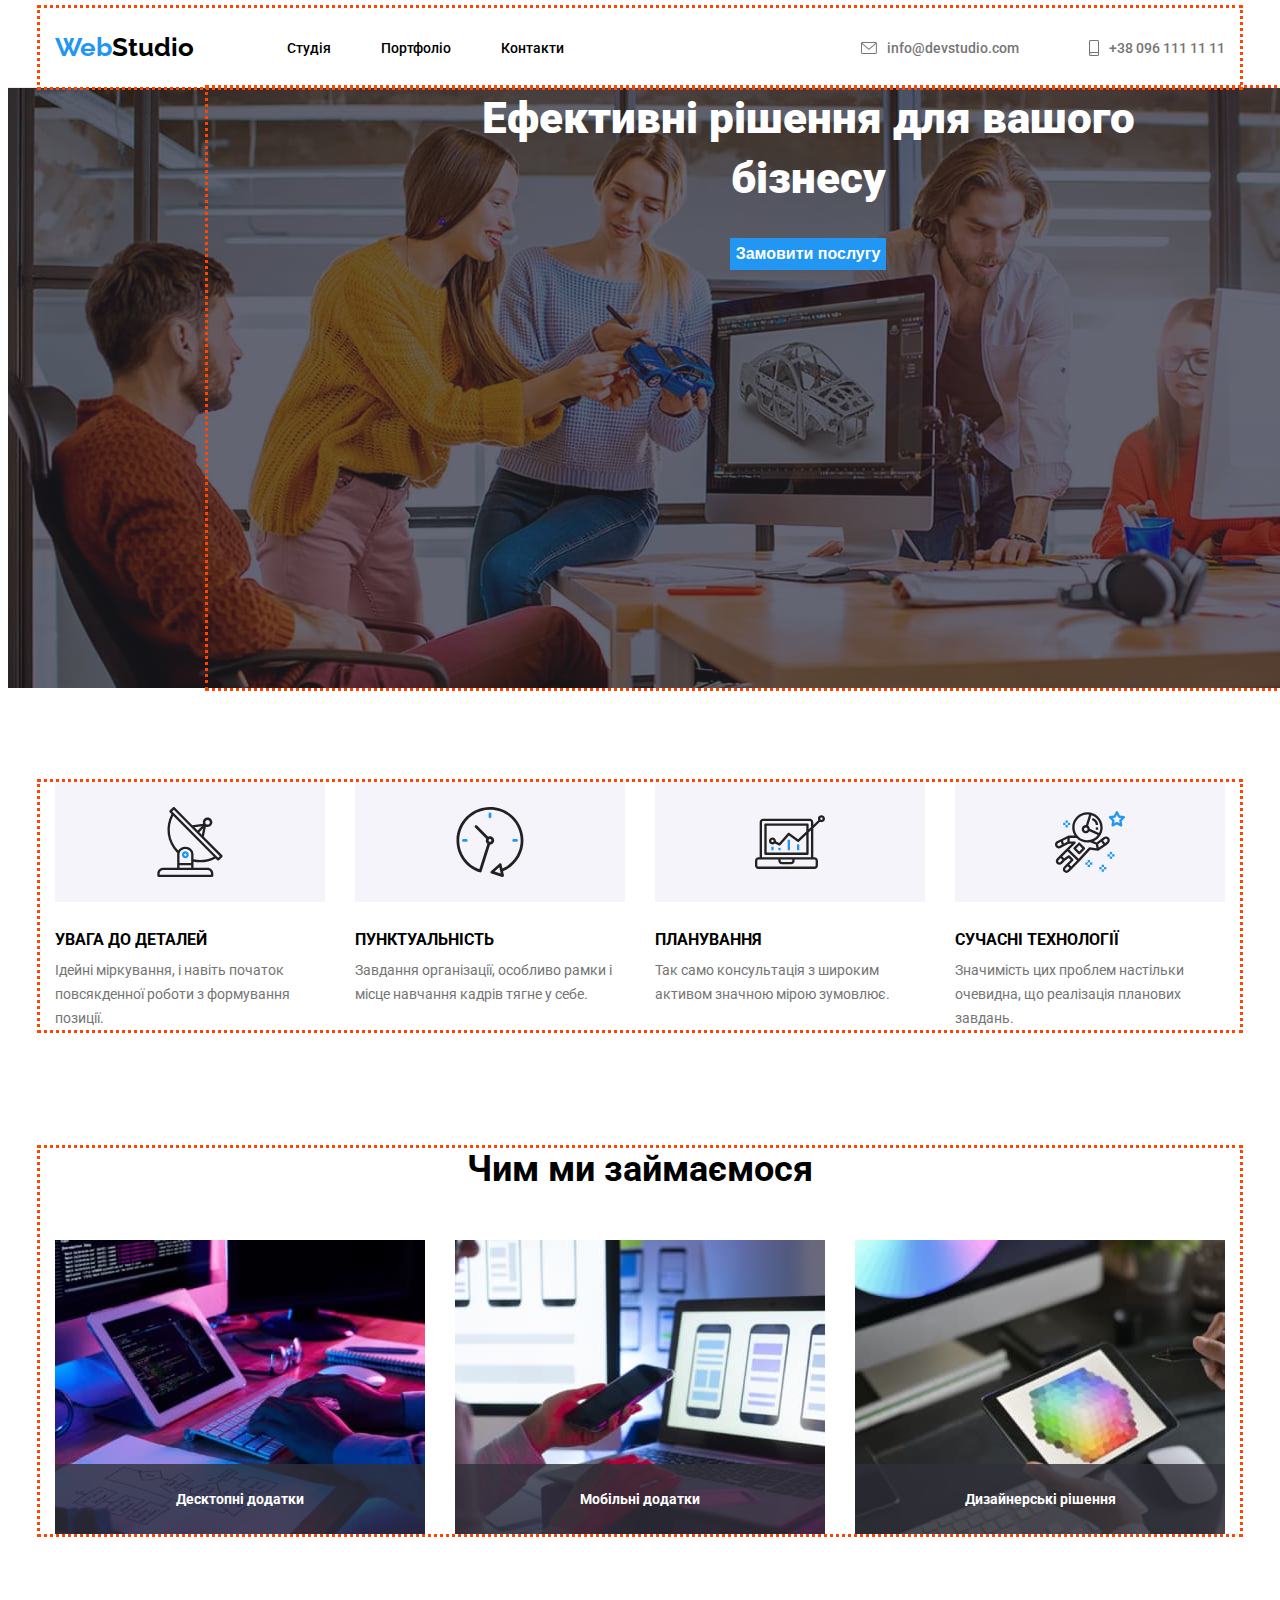
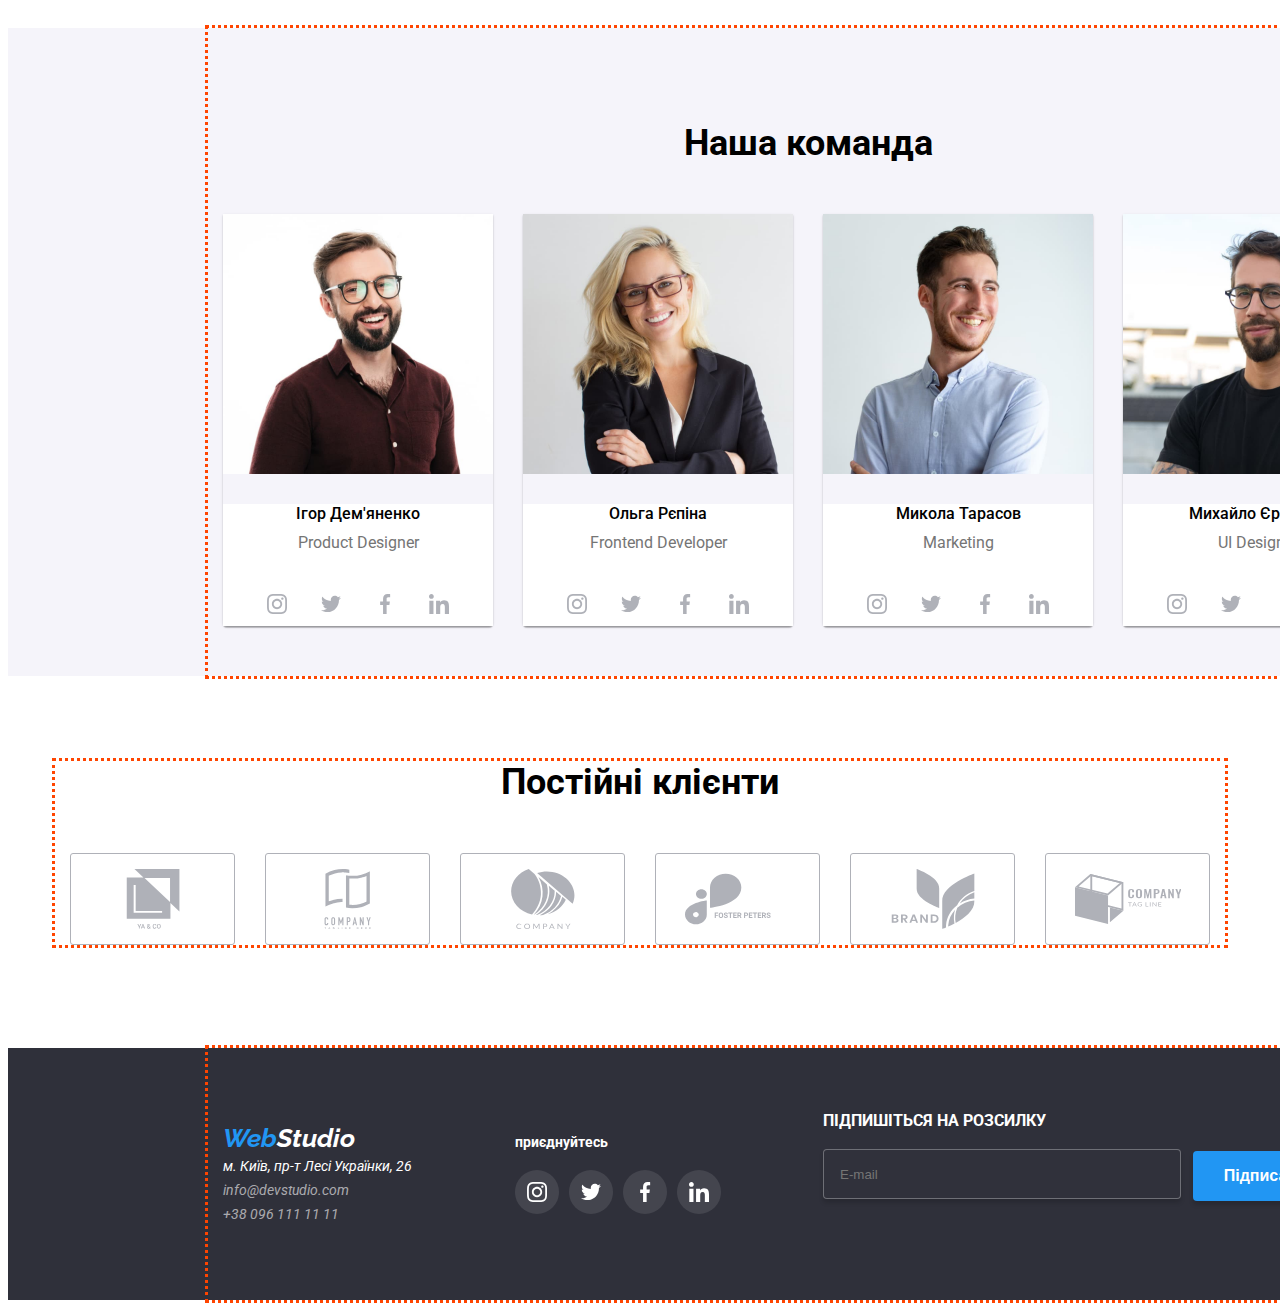
<file: index.html>
<!DOCTYPE html>
<html lang="en">
  <head>
    <meta charset="UTF-8" />
    <meta name="viewport" content="width=device-width, initial-scale=1.0" />
    <title>WebStudio</title>
    <link rel="preconnect" href="https://fonts.googleapis.com">
<link rel="preconnect" href="https://fonts.gstatic.com" crossorigin>
<link href="https://fonts.googleapis.com/css2?family=Raleway:ital,wght@0,700;1,700&family=Roboto:wght@400;500;700;900&display=swap" rel="stylesheet">
    <link rel="stylesheet" href="./css/normalize.css">
    <link rel="stylesheet" href="./css/style.css">
    <link rel="stylesheet" href="./css/before.css">
    <link rel="stylesheet" href="./css/flex.css">

  </head>
  <body>
    <header class="header">
      <div class="container parent-flex">
      <a href="./index.html" class="header-Studio"><span class="header-Web">Web</span>Studio</a>
      <nav class="header-nav">
        <ul class="header-nav-list">
          <li class="header-nav-item item"><a class="header-nav-link header-nav-studio" href="./index.html">Студія</a></li>
          <li class="header-nav-item item2"><a class="header-nav-link" href="./portfolio.html">Портфоліо</a></li>
          <li class="header-nav-item item3"><a class="header-nav-link" href="#">Контакти</a></li>
        </ul>
      </nav>
      <ul class="header-contact">
        <li class="header-contact-item contact-item">
          <svg class="contact-icon" width="16" height="12">
            <use href="./img/sprite.svg#icon-mail-header"/>
          </svg>
          <a class="header-contact-link header-nav-studio" href="mailto:info@devstudio.com">info@devstudio.com</a>
        </li>
        <li class="header-contact-item contact-item2">
          <svg class="contact-icon" width="10" height="16">
            <use href="./img/sprite.svg#icon-smartphone"/>
          </svg>
          <a class="header-contact-link" href="tel:+380961111111">+38 096 111 11 11</a>
        </li>
      </ul>
      </div>
    </header>
    <main>
      <section class="hero">
        <div class="container hero-container">
        <h1 class="hero-title">Ефективні рішення для вашого бізнесу</h1>
        <button class="button-hero-title" data-open-modal>Замовити послугу</button>
        </div>
      </section>
      <section class="advantages">
        <div class="container advantages-container">
        <ul class="advantages-list">
          <li class="advantages-item before-item">
            <h3 class="advantages-item-title">УВАГА ДО ДЕТАЛЕЙ</h3>
            <p class="advantages-item-text">
              Ідейні міркування, і навіть початок повсякденної роботи з
              формування позиції.
            </p>
          </li>
          <li class="advantages-item before-item2">
            <h3 class="advantages-item-title">ПУНКТУАЛЬНІСТЬ</h3>
            <p class="advantages-item-text">
              Завдання організації, особливо рамки і місце навчання кадрів тягне
              у себе.
            </p>
          </li>
          <li class="advantages-item before-item3">
            <h3 class="advantages-item-title">ПЛАНУВАННЯ</h3>
            <p class="advantages-item-text">
              Так само консультація з широким активом значною мірою зумовлює.
            </p>
          </li>
          <li class="advantages-item before-item4">
            <h3 class="advantages-item-title">СУЧАСНІ ТЕХНОЛОГІЇ</h3>
            <p class="advantages-item-text">
              Значимість цих проблем настільки очевидна, що реалізація планових
              завдань.
            </p>
          </li>
        </ul>
        </div>
      </section>
      <section class="developments">
        <div class="container developments-container">
        <h2 class="developments-title">Чим ми займаємося</h2>
        <ul class="developments-list">
          <li class="developments-list-item">
            <div class="developments-item-wrapp">
            <img class="developments-list-img" src="./img/pc1.jpg" 
            alt="Дизайн" width="370" height="294" />
            <h3 class="developments-img-title">Десктопні додатки</h3>
            </div>
          </li>
          <li class="developments-list-item">
            <div class="developments-item-wrapp">
            <img class="developments-list-img" src="./img/pc2.jpg" 
            alt="Розробка" width="370" height="294" />
            <h3 class="developments-img-title">Мобільні додатки</h3>
            </div>
          </li>
          <li class="developments-list-item">
            <div class="developments-item-wrapp">
            <img class="developments-list-img" src="./img/pc3.jpg" 
            alt="Проект" width="370" height="294" />
            <h3 class="developments-img-title">Дизайнерські рішення</h3>
            </div>
          </li>
        </ul>
        </div>
      </section>
      <!-- наша команда -->
      <section class="ourteam">
        <div class="container ourteam-container">
        <h2 class="ourteam-title">Наша команда</h2>
        <ul class="ourteam-list">
          <li class="ourteam-list-item">
            <figure class="ourteam-figure">
              <img
                src="./img/team1.jpg"
                alt="Ігор Дем'яненко:Product Designer"
                width="270"
                height="368"
              />
              <figcaption class="signature">
                <h3 class="signature-title">Ігор Дем'яненко</h3>
                <p class="signature-text">Product Designer</p>
                <ul class="team-social-list">
            <li class="team-social-item"><a href="" class="team-social-link">
              <svg class="social-icon">
              <use href="./img/sprite.svg#icon-instagram"/>
            </svg>
              </a>
            </li>
            <li class="team-social-item"><a href="" class="team-social-link">
              <svg class="social-icon">
              <use href="./img/sprite.svg#icon-twitter"/>
            </svg>
              </a>
            <li class="team-social-item"><a href="" class="team-social-link">
              <svg class="social-icon">
              <use href="./img/sprite.svg#icon-facebook"/>
            </svg>
              </a>
              <li class="team-social-item"><a href="" class="team-social-link">
              <svg class="social-icon">
              <use href="./img/sprite.svg#icon-linkedin"/>
            </svg>
              </a>
          </ul>
              </figcaption>
            </figure>
          </li>
          <li class="ourteam-list-item">
            <figure class="ourteam-figure">
              <img
                src="./img/team2.jpg"
                alt="Ольга Рєпіна:Frontend Developer"
                width="270"
                height="368"
              />
              <figcaption class="signature">
                <h3 class="signature-title">Ольга Рєпіна</h3>
                <p class="signature-text">Frontend Developer</p>
                <ul class="team-social-list">
            <li class="team-social-item"><a href="" class="team-social-link">
              <svg class="social-icon">
              <use href="./img/sprite.svg#icon-instagram"/>
            </svg>
              </a>
            </li>
            <li class="team-social-item"><a href="" class="team-social-link">
              <svg class="social-icon">
              <use href="./img/sprite.svg#icon-twitter"/>
            </svg>
              </a>
            <li class="team-social-item"><a href=""  class="team-social-link">
              <svg class="social-icon">
              <use href="./img/sprite.svg#icon-facebook"/>
            </svg>
              </a>
              <li class="team-social-item"><a href=""  class="team-social-link">
              <svg class="social-icon">
              <use href="./img/sprite.svg#icon-linkedin"/>
            </svg>
              </a>
          </ul>
              </figcaption>
            </figure>
          </li>
          <li class="ourteam-list-item">
            <figure class="ourteam-figure">
              <img
                src="./img/team3.jpg"
                alt="Микола Тарасов:Marketing"
                width="270"
                height="368"
              />
              <figcaption class="signature">
                <h3 class="signature-title">Микола Тарасов</h3>
                <p class="signature-text">Marketing</p>
                <ul class="team-social-list">
            <li class="team-social-item"><a href="" class="team-social-link">
              <svg class="social-icon">
              <use href="./img/sprite.svg#icon-instagram"/>
            </svg>
              </a>
            </li>
            <li class="team-social-item"><a href=""  class="team-social-link">
              <svg class="social-icon">
              <use href="./img/sprite.svg#icon-twitter"/>
            </svg>
              </a>
            <li class="team-social-item"><a href=""  class="team-social-link">
              <svg class="social-icon">
              <use href="./img/sprite.svg#icon-facebook"/>
            </svg>
              </a>
              <li class="team-social-item"><a href=""  class="team-social-link">
              <svg class="social-icon">
              <use href="./img/sprite.svg#icon-linkedin"/>
            </svg>
              </a>
          </ul>
              </figcaption>
            </figure>
          </li>
          <li class="ourteam-list-item">
            <figure class="ourteam-figure">
              <img
                src="./img/team4.jpg"
                alt="Михайло Єрмаков:UI Designer"
                width="270"
                height="368"
              />
              <figcaption class="signature">
                <h3 class="signature-title">Михайло Єрмаков</h3>
                <p class="signature-text">UI Designer</p>
                <ul class="team-social-list">
            <li class="team-social-item"><a href="" class="team-social-link">
              <svg class="social-icon">
              <use href="./img/sprite.svg#icon-instagram"/>
            </svg>
              </a>
            </li>
            <li class="team-social-item"><a href=""  class="team-social-link">
              <svg class="social-icon">
              <use href="./img/sprite.svg#icon-twitter"/>
            </svg>
              </a>
            <li class="team-social-item"><a href=""  class="team-social-link">
              <svg class="social-icon">
              <use href="./img/sprite.svg#icon-facebook"/>
            </svg>
              </a>
              <li class="team-social-item"><a href=""  class="team-social-link">
              <svg class="social-icon">
              <use href="./img/sprite.svg#icon-linkedin"/>
            </svg>
              </a>
          </ul>
              </figcaption>
            </figure>
          </li>
        </ul>
        </div>
      </section>
      <section class="regular-customers">
        <div class="container regular-customers-container">
          <h2 class="regular-customers-title">Постійні клієнти</h2>
          <ul class="regular-customers-list">
            <li class="regular-customers-item">
              <a href="" class="regular-customers-link">
                <svg class="regular-customers-icon">
                  <use href="./img/sprite.svg#yaco-icon"/>
                </svg>
              </a>
            </li>
            <li class="regular-customers-item">
              <a href="" class="regular-customers-link">
                <svg class="regular-customers-icon">
                  <use href="./img/sprite.svg#tegline-here-icon"/>
                </svg>
              </a>
            </li>
            <li class="regular-customers-item">
              <a href="" class="regular-customers-link">
                <svg class="regular-customers-icon">
                  <use href="./img/sprite.svg#company-icon"/>
                </svg>
              </a>
            </li>
            <li class="regular-customers-item">
              <a href="" class="regular-customers-link">
                <svg class="regular-customers-icon">
                  <use href="./img/sprite.svg#fosterpeters-icon"/>
                </svg>
              </a>
            </li>
            <li class="regular-customers-item">
              <a href="" class="regular-customers-link">
                <svg class="regular-customers-icon">
                <use href="./img/sprite.svg#brand-icon"/>
              </svg>
              </a>
            </li>
            <li class="regular-customers-item">
              <a href="" class="regular-customers-link">
                  <svg class="regular-customers-icon">
                <use href="./img/sprite.svg#company-tegline-icon"/>
              </svg>
              </a>
            </li>
          </ul>
        </div>
      </section>
    </main>
    <footer class="footer">
      
        <div class="container footer-flex">
      <address>
        <a href="./index.html" class="footer-Studio"><span class="footer-Web">Web</span>Studio</a>
        <ul  class="footer-contact">
          <li class="footer-contact-item footer-contact1"><p class="footer-contact-text">м. Київ, пр-т Лесі Українки, 26</p></li>
          <li class="footer-contact-item footer-contact2"><a class="footer-contact-link" href="mailto:info@devstudio.com">info@devstudio.com</a></li>
          <li class="footer-contact-item footer-contact2"><a class="footer-contact-link" href="tel:+380961111111">+38 096 111 11 11</a></li>
        </ul>
      </address>
      <!-- join -->
      <div class="join-container">
      <h2 class="join-title">приєднуйтесь</h2>
      <ul class="join-list">
        <li class="join-item">
          <a href="" class="join-link">
            <svg class="join-icon">
              <use href="./img/sprite.svg#icon-instagram"/>
            </svg>
          </a>
        </li>
        <li class="join-item">
          <a href="" class="join-link">
            <svg class="join-icon">
              <use href="./img/sprite.svg#icon-twitter"/>
            </svg>
          </a>
        </li>
        <li class="join-item">
          <a href="" class="join-link">
            <svg class="join-icon">
              <use href="./img/sprite.svg#icon-facebook"/>
            </svg>
          </a>
        </li>
        <li class="join-item">
          <a href="" class="join-link">
            <svg class="join-icon">
              <use href="./img/sprite.svg#icon-linkedin"/>
            </svg>
          </a>
        </li>
      </ul>
      </div>
      <!-- Підписка -->
      <div class="subscribe">
        <h3 class="subscribe-title">ПІДПИШІТЬСЯ НА РОЗСИЛКУ</h3>
        <form class="subscribe-form">
          <label class="subscribe-label">
            <input 
              class="subscribe-input" 
              type="email" 
              placeholder="E-mail"
              required 
              minlength="4" 
              maxlength="10"
              title="Адрес електронної почти введений некоректно! Приклад:example@mail.com">
          </label>
          <div class="subscribe-position">
          <button class="subscribe-btn">Підписатися</button>
          <svg class="subscribe-svg">
            <use class="subscribe-use" href="./img/sprite.svg#icon-plain"></use>
          </svg>
          </div>
        </form>
      </div>
      </div>
    </footer>
    <!-- modal window -->
        <div class="backdrop is-hidden" data-modal>
    <div class="modal">
      <button class="btn" data-close-modal>
      <svg class="modal-close-btn-svg">
          <use class="modal-close-btn-use" href="./img/sprite.svg#icon-escape"></use>
      </svg>
      </button>
    <h2 class="modal-name">Залиште свої дані, ми вам передзвонимо</h2>
    <form class="modal-form">
      <label class="modal-label">
        <span class="modal-span">Ім'я</span>
        <input 
        class="modal-input modal-input-name"
        type="text" 
        required 
        minlength="6" 
        maxlength="20" 
        pattern="^[a-zA-Z]+\s[a-zA-Z]+$"
        title="Користувач повинен мати ім'я, прізвище розділене пробілом та написане англійською мовою">
        <svg class="modal-svg" width="12px" height="12px">
          <use class="modal-use" href="./img/sprite.svg#icon-name"></use>
        </svg>
      </label>
      <label class="modal-label">
        <span class="modal-span">Телефон</span>
        <input 
        class="modal-input modal-input-phone" 
        type="tel" 
        required 
        minlength="13"
        maxlength="13"
        title="Номер телефону введений некоректно! Приклад:+380000000000">
        <svg class="modal-svg" width="13px" height="13px">
          <use class="modal-use" href="./img/sprite.svg#icon-phone-namber"></use>
        </svg>
      </label>
      <label class="modal-label">
        <span class="modal-span">Пошта</span>
        <input 
        class="modal-input modal-input-mail" 
        type="email" 
        required 
        minlength="4" 
        maxlength="10"
        title="Адрес електронної почти введений некоректно! Приклад:example@mail.com">
        <svg class="modal-svg" width="15px" height="12px"> 
          <use class="modal-use" href="./img/sprite.svg#icon-mail-hero"></use>
        </svg>
      </label>
      <label class="modal-label modal-label-comment">
        <span class="modal-span">Коментар</span>
        <input 
        class="modal-input-comment" 
        id="comment"
        type="text" 
        maxlength="500"
        placeholder="Введіть текст">
      </label>
      <label class="modal-label-checkbox">
        <input 
        class="modal-input-checkbox" 
        id="checkbox"
        type="checkbox" 
        required>
        <span class="modal-span">Погоджуюся з розсилкою та приймаю <a class="modal-span-link" href="#">Умови договору</a></span>
      </label>
      <button class="modal-btn">Відправити</button>
    </form>
  </div>
</div>
    <script src="./js/modal.js"></script>
  </body>
</html>
</file>
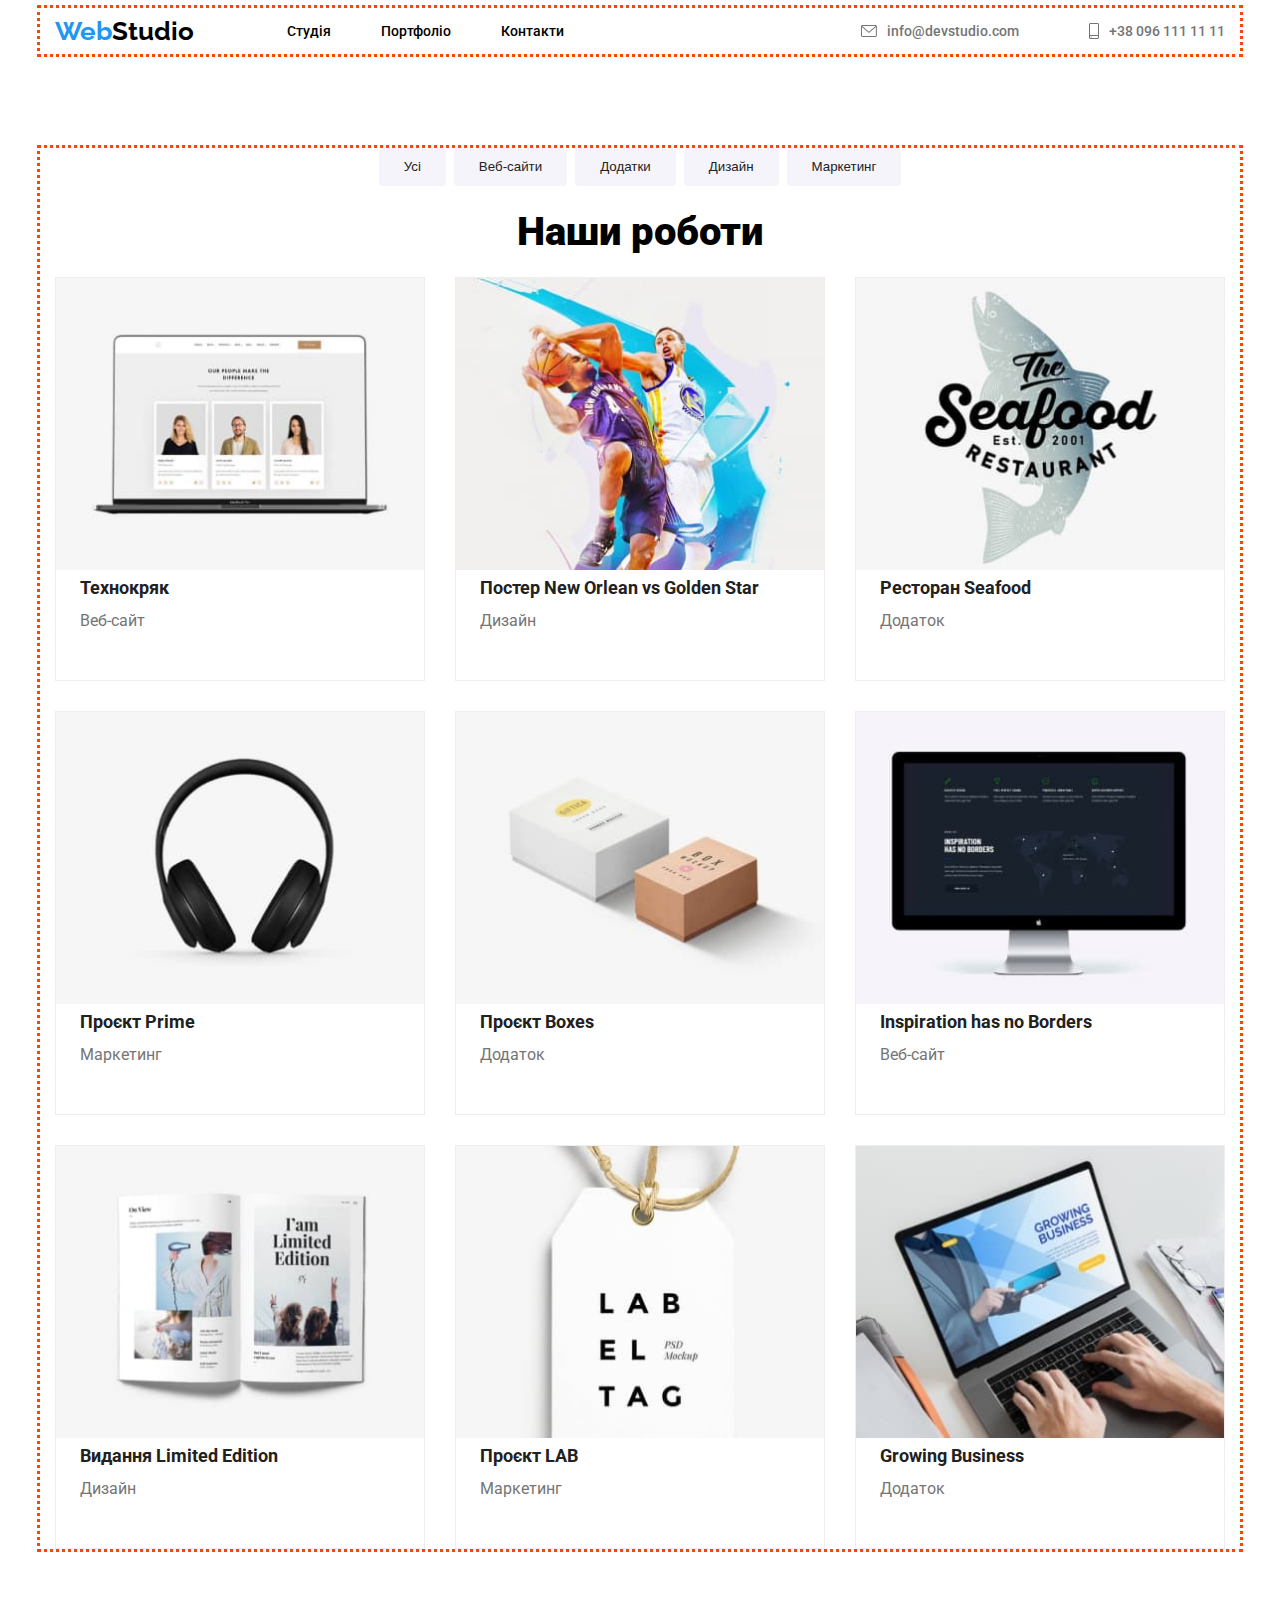
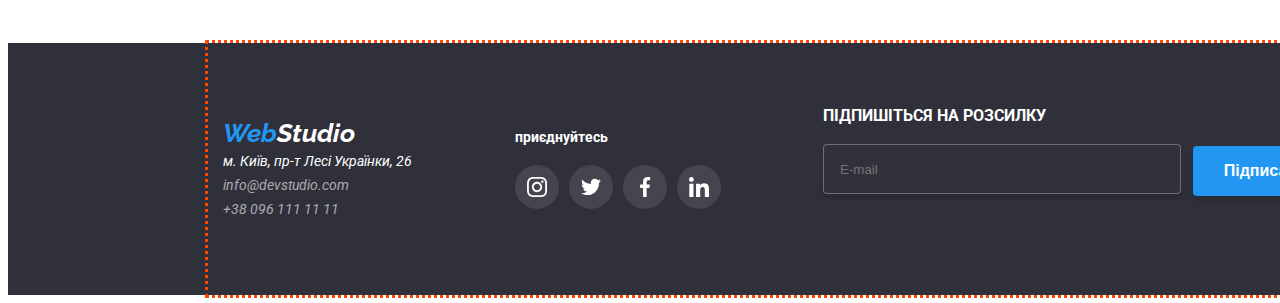
<file: portfolio.html>
<!DOCTYPE html>
<html lang="en">
  <head>
    <meta charset="UTF-8" />
    <meta name="viewport" content="width=device-width, initial-scale=1.0" />
    <title>Портфоліо</title>
    <link rel="preconnect" href="https://fonts.googleapis.com">
<link rel="preconnect" href="https://fonts.gstatic.com" crossorigin>
<link href="https://fonts.googleapis.com/css2?family=Raleway:ital,
wght@0,700;1,700&family=Roboto:wght@400;500;700;900&display=swap" rel="stylesheet">
    <link rel="stylesheet" href="./css/normalize.css">
    <link rel="stylesheet" href="./css/style.css">
    <link rel="stylesheet" href="./css/flex.css">
    </head>

  <body class="body">
    <!-- header -->
      <div class="container parent-flex">
      <a href="./index.html" class="header-Studio"><span class="header-Web">Web</span>Studio</a>
      <nav class="header-nav">
        <ul class="header-nav-list">
          <li class="header-nav-item item"><a class="header-nav-link header-nav-studio" href="./index.html">Студія</a></li>
          <li class="header-nav-item item2"><a class="header-nav-link" href="./portfolio.html">Портфоліо</a></li>
          <li class="header-nav-item item3"><a class="header-nav-link" href="#">Контакти</a></li>
        </ul>
      </nav>
      <ul class="header-contact">
        <li class="header-contact-item contact-item">
          <svg class="contact-icon" width="16" height="12">
            <use href="./img/sprite.svg#icon-mail-header"/>
          </svg>
          <a class="header-contact-link header-nav-studio" href="mailto:info@devstudio.com">info@devstudio.com</a>
        </li>
        <li class="header-contact-item contact-item2">
          <svg class="contact-icon" width="10" height="16">
            <use href="./img/sprite.svg#icon-smartphone"/>
          </svg>
          <a class="header-contact-link" href="tel:+380961111111">+38 096 111 11 11</a>
        </li>
      </ul>
      </div>
    </header>
    <main>
      <!-- filter-portfolio -->
      <section class="portfolio">
        <div class="container">
        <ul class="portfolio-filter">
          <li class="portfolio-item"><button type="submit" class="filter-button portfolio-filter-button">Усі</button></li>
          <li class="portfolio-item"><button type="submit" class="filter-button">Веб-сайти</button></li>
          <li class="portfolio-item"><button type="submit" class="filter-button">Додатки</button></li>
          <li class="portfolio-item"><button type="submit" class="filter-button">Дизайн</button></li>
          <li class="portfolio-item"><button type="submit" class="filter-button">Маркетинг</button></li>
        </ul>

        <!-- portfolio-works -->
        <h1 class="portfolio-title">Наши роботи</h1>
        <ul class="portfolio-list">
          <li class="portfolio-list-item">
            <a href="#" class="portfolio-link">
              <img class="portfolio-img"
                src="./img/work1.jpg"
                alt="Технокряк:Веб-сайт"
                width="370"
                height="294"/>
              <h2 class="portfolio-list-title">Технокряк</h2>
              <p class="portfolio-list-text">Веб-сайт</p></a>
          </li>

          <li class="portfolio-list-item">
            <a href="#" class="portfolio-link">
              <img class="portfolio-img"
                src="./img/work2.jpg"
                alt="Постер New Orlean vs Golden Star:Дизайн"
                width="370"
                height="294"/>
              <h2 class="portfolio-list-title">Постер New Orlean vs Golden Star</h2>
              <p class="portfolio-list-text">Дизайн</p></a>
          </li>

          <li class="portfolio-list-item">
            <a href="#" class="portfolio-link">
              <img class="portfolio-img"
                src="./img/work3.jpg"
                alt="Ресторан Seafood:Додаток"
                width="370"
                height="294"/>
              <h2 class="portfolio-list-title">Ресторан Seafood</h2>
              <p class="portfolio-list-text">Додаток</p></a>
          </li>

          <li class="portfolio-list-item">
            <a href="#" class="portfolio-link">
              <img class="portfolio-img"
                src="./img/work4.jpg"
                alt="Проєкт Prime:Маркетинг"
                width="370"
                height="294"/>
              <h2 class="portfolio-list-title">Проєкт Prime</h2>
              <p class="portfolio-list-text">Маркетинг</p></a>
          </li> 

          <li class="portfolio-list-item">
            <a href="#" class="portfolio-link">
              <img class="portfolio-img"
                src="./img/work5.jpg"
                alt="Проєкт Boxes:Додаток"
                width="370"
                height="294"/>
              <h2 class="portfolio-list-title">Проєкт Boxes</h2>
              <p class="portfolio-list-text">Додаток</p></a>
          </li>

          <li class="portfolio-list-item">
            <a href="#" class="portfolio-link">
              <img class="portfolio-img"
                src="./img/work6.jpg"
                alt="Inspiration has no Borders:Веб-сайт"
                width="370"
                height="294"/>
              <h2 class="portfolio-list-title">Inspiration has no Borders</h2>
              <p class="portfolio-list-text">Веб-сайт</p></a>
            </li>  

          <li class="portfolio-list-item">
            <a href="#" class="portfolio-link">
              <img class="portfolio-img"
                src="./img/work7.jpg"
                alt="Видання Limited Edition:Дизайн"
                width="370"
                height="294"/>
              <h2 class="portfolio-list-title">Видання Limited Edition</h2>
              <p class="portfolio-list-text">Дизайн</p></a>
          </li>

          <li class="portfolio-list-item">
            <a href="#" class="portfolio-link">
              <img class="portfolio-img"
                src="./img/work8.jpg"
                alt="Проєкт LAB:Маркетинг"
                width="370"
                height="294"/>
              <h2 class="portfolio-list-title">Проєкт LAB</h2>
              <p class="portfolio-list-text">Маркетинг</p></a>
          </li>

          <li class="portfolio-list-item">
            <a href="#" class="portfolio-link">
              <img class="portfolio-img"
                src="./img/work9.jpg"
                alt="Growing Business:Додаток"
                width="370"
                height="294"/>
              <h2 class="portfolio-list-title">Growing Business</h2>
              <p class="portfolio-list-text">Додаток</p></a>
          </li>
          </ul>
        </div>
      </section>
    </main>
    <!-- footer -->
        <footer class="footer">
      <div class="container footer-flex">
      <address>
        <a href="./index.html" class="footer-Studio"><span class="footer-Web">Web</span>Studio</a>
        <ul  class="footer-contact">
          <li class="footer-contact-item footer-contact1"><p class="footer-contact-text">м. Київ, пр-т Лесі Українки, 26</p></li>
          <li class="footer-contact-item footer-contact2"><a class="footer-contact-link" href="mailto:info@devstudio.com">info@devstudio.com</a></li>
          <li class="footer-contact-item footer-contact2"><a class="footer-contact-link" href="tel:+380961111111">+38 096 111 11 11</a></li>
        </ul>
      </address>
      <!-- join -->
      <div class="join-container">
      <h2 class="join-title">приєднуйтесь</h2>
      <ul class="join-list">
        <li class="join-item">
          <a href="" class="join-link">
            <svg class="join-icon">
              <use href="./img/sprite.svg#icon-instagram"/>
            </svg>
          </a>
        </li>
        <li class="join-item">
          <a href="" class="join-link">
            <svg class="join-icon">
              <use href="./img/sprite.svg#icon-twitter"/>
            </svg>
          </a>
        </li>
        <li class="join-item">
          <a href="" class="join-link">
            <svg class="join-icon">
              <use href="./img/sprite.svg#icon-facebook"/>
            </svg>
          </a>
        </li>
        <li class="join-item">
          <a href="" class="join-link">
            <svg class="join-icon">
              <use href="./img/sprite.svg#icon-linkedin"/>
            </svg>
          </a>
        </li>
      </ul>
      </div>
      <!-- Підписка -->
      <div class="subscribe">
        <h3 class="subscribe-title">ПІДПИШІТЬСЯ НА РОЗСИЛКУ</h3>
        <form class="subscribe-form">
          <label class="subscribe-label">
            <input 
              class="subscribe-input" 
              type="email" 
              placeholder="E-mail"
              required 
              minlength="4" 
              maxlength="10"
              title="Адрес електронної почти введений некоректно! Приклад:example@mail.com">
          </label>
          <div class="subscribe-position">
          <button class="subscribe-btn">Підписатися</button>
          <svg class="subscribe-svg">
            <use class="subscribe-use" href="./img/sprite.svg#icon-plain"></use>
          </svg>
          </div>
        </form>
      </div>
      </div>
    </footer>
  </body>
</html>
</file>
<file: css/style.css>
:root {
  --blue-color: rgb(33, 150, 243);
  --blak-color: rgb(0, 0, 0);
  --grey-color: rgb(117, 117, 117);
  --white-color: rgb(255, 255, 255);
  --address-color: rgba(255, 255, 255, 0.6);
  --next-blak-color: rgb(33, 33, 33);
  --grey-regular-customers-color: rgb(175, 177, 184);
  --join-bgc: rgba(255, 255, 255, 0.1);
  --dark-blue: rgb(48, 49, 59);
}
/* CONTEINER */
.container {
  width: 1200px;
  height: 100%;
  padding-left: 15px;
  padding-right: 15px;
  margin-left: auto;
  margin-right: auto;
  outline: 3px dotted orangered;
}
/* BODY */
body {
  font-family: "Roboto", sans-serif;
  font-size: 14px;
  color: var(--blak-color);
  line-height: (24 / 16);
}

/* Header */
.header-Studio {
  color: var(--blak-color);
  font-family: Raleway;
  font-weight: 700;
  font-size: 26px;
  line-height: 31px;
}
.header {
  border-bottom: 1px solid rgb(236, 236, 236);
  height: 80px;
}
.header-Studio {
  margin-right: 93px;
}
.header-contact-item {
  display: flex;
  align-items: center;
  gap: 10px;
}
.header-Web {
  color: var(--blue-color);
  font-family: Raleway;
  font-weight: 700;
  font-size: 26px;
  line-height: 31px;
}
.header-nav-link {
  color: var(--blak-color);
}
.header-contact-link {
  padding: 15px 0;
  color: var(--grey-color);
  font-weight: 500;
}
.header-contact-item:is(:hover, :focus) .contact-icon {
  fill: var(--blue-color);
}
.item {
  color: var(--blue-color);
}
.header-nav-item {
  font-weight: 500;
  line-height: (16 / 14);
}
.header-nav-link:is(:hover, :focus) {
  cursor: pointer;
  color: var(--blue-color);
}
.header-contact-link:is(:hover, :focus) {
  cursor: pointer;
  color: var(--blue-color);
}
/* header-content */
.contact-icon {
  fill: var(--grey-color);
}
.content-item1 {
  font-weight: 500;
  line-height: 16px;
}
.content-item2 {
  color: var(--blue-color);
  font-weight: 500;
  line-height: 16px;
}
.content-item3 {
  color: var(--next-blak-color);
  font-weight: 500;
  line-height: 16px;
}
.content-item4 {
  color: var(--blue-color);
  font-weight: 500;
  line-height: 16px;
}
.content-item5 {
  color: var(--grey-color);
  font-weight: 500;
  line-height: 16px;
}
.contact-item {
  font-weight: 500;
  line-height: 16px;
  color: var(--blue-color);
}
.contact-item2 {
  font-weight: 500;
  line-height: 16px;
  color: var(--grey-color);
}

/* heder-svg */
.contact-item::before {
  content: " ";
  /* display: block; */

  width: 16px;
  height: 12px;

  fill: var(--grey-color);
  background-image: url(../img/sprite.svg#icon-mailHeader);
  background-repeat: no-repeat;
  background-position: center;
}
.contact-item2::before {
  content: " ";
  /* display: block; */

  width: 10px;
  height: 16px;

  fill: var(--grey-color);
  background-image: url(../img/sprite.svg#icon-phoneHeader);
  background-repeat: no-repeat;
  background-position: center;
}

/* hero */
.hero-title {
  color: var(--white-color);
  font-size: 44px;
  font-weight: 900;
  line-height: 60px;
  width: 696px;
  margin: 0 auto;
}
.hero {
  background: rgb(47, 48, 58);
  width: 1600px;
  height: 600px;
  margin: 0 auto;
}
.button-hero-title {
  color: var(--white-color);
  font-size: 16px;
  font-weight: 700;
  line-height: 30px;
  background-color: rgb(33, 150, 243);
}
.hero {
  margin-bottom: 94px;
}
.hero {
  display: flex;
  align-items: center;
  text-align: center;
  height: 600px;
}
.hero-title {
  margin-bottom: 30px;
}
.hero {
  background-image: linear-gradient(
      to right,
      rgba(47, 48, 58, 0.4),
      rgba(47, 48, 58, 0.4)
    ),
    url(../img/workдз17.jpg);
}

/* advantages */
.advantages-item-title {
  font-weight: 700;
  line-height: 16px;
}
.advantages-item-text {
  color: var(--grey-color);
  font-weight: 400;
  line-height: 24px;
}
.advantages {
  margin-bottom: 118px;
}
.advantages-item-title {
  margin-bottom: 10px;
}
.advantages-item-title {
  padding-top: 30px;
}

/* developmerts */
.developments-title {
  font-size: 36px;
  font-weight: 700;
  line-height: 42px;
}
.developments-item-wrapp {
  position: relative;
}
.developments-img-title {
  display: flex;
  align-items: center;
  justify-content: center;
  position: absolute;
  bottom: 0;
  font-family: Roboto;
  font-size: 14px;
  font-weight: 700;
  line-height: 16px;
  color: var(--white-color);
  height: 70px;
  width: 100%;
  background-color: rgba(47, 48, 58, 0.8);
}
.developments {
  margin-bottom: 94px;
}
.developments-title {
  margin-bottom: 50px;
}

/* ourteam */
.ourteam-title {
  font-size: 36px;
  font-weight: 700;
  line-height: 42px;
}
.ourteam {
  background-color: rgb(245, 244, 250);
  width: 1600px;
  height: 648px;
  margin: 0 auto;
}
.ourteam-title {
  margin-bottom: 50px;
}
.ourteam-title {
  padding-top: 94px;
}
.ourteam-list-item {
  border-radius: 0px 0px 4px 4px;
  box-shadow: 0px 2px 1px 0px rgba(0, 0, 0, 0.2),
    0px 1px 1px 0px rgba(0, 0, 0, 0.14), 0px 1px 3px 0px rgba(0, 0, 0, 0.12);
}

/* social-team */
.social-icon {
  fill: var(--grey-regular-customers-color);
  width: 20px;
  height: 20px;
}
.team-social-list {
  display: flex;
  justify-content: center;
  align-items: center;
  gap: 10px;
}
.team-social-item {
  border-radius: 50px;
  width: 44px;
  height: 44px;
}
.team-social-item:is(:hover, :focus) {
  background-color: var(--blue-color);
  border-radius: 50px;
}
.team-social-item:is(:hover, :focus) .social-icon {
  fill: var(--white-color);
}
.team-social-link {
  display: flex;
  align-items: center;
  justify-content: center;
  width: 100%;
  height: 100%;
}

/* signature */
.signature-title {
  font-size: 16px;
  font-weight: 500;
  line-height: 19px;
}
.signature-text {
  color: var(--grey-color);
  font-size: 16px;
  font-weight: 400;
  line-height: 19px;
}
.signature {
  background-color: var(--white-color);
}
.signature-title {
  margin-top: 30px;
  margin-bottom: 10px;
  display: inline-block;
}
.signature-text {
  padding-bottom: 30px;
}

/* footer */
.footer-contact1 {
  font-weight: 400;
  line-height: 24px;
  color: var(--white-color);
}
/* .footer-contact {
  padding-top: 20px;
  padding-right: 70px;
} */
.footer-contact2 {
  color: var(--address-color);
  font-weight: 400;
  line-height: 24px;
}
.footer {
  background-color: rgb(47, 48, 58);
  width: 1600px;
  height: 252px;
  margin: 0 auto;
}
.footer-flex {
  display: flex;
  align-items: center;
  justify-content: space-between;
}
.footer-Web {
  color: var(--blue-color);
  font-family: Raleway;
  font-weight: 700;
  font-size: 26px;
  line-height: 31px;
}
.footer-Studio {
  color: var(--white-color);
  font-family: Raleway;
  font-weight: 700;
  font-size: 26px;
  line-height: 31px;
}
/* .footer {
  padding-top: 60px;
} */
.footer-Studio {
  margin-bottom: 20px;
}
.footer-contact-link {
  color: var(--address-color);
}
.footer-flex {
  display: flex;
}
.flex-grid {
  display: flex;
  justify-content: center;
  flex-wrap: wrap;
  gap: 30px;
}

/* portfolio */
.portfolio-filter-button {
  background: rgb(33, 150, 243);
  color: var(--white-color);
  font-weight: 500;
  line-height: 26px;
}
.portfolio-title {
  font-weight: 900;
  font-size: 40px;
  line-height: 31px;
}
.portfolio-list-title {
  color: var(--next-blak-color);
  font-size: 18px;
  font-weight: 700;
  line-height: 36px;
}
.portfolio-list-text {
  color: var(--grey-color);
  font-size: 16px;
  font-weight: 400;
  line-height: 30px;
}
.portfolio-title {
  margin-top: 30px;
  margin-bottom: 30px;
}
.portfolio {
  padding-top: 94px;
}
.portfolio-list-item:is(:hover, :focus) {
  box-shadow: 1px 4px 6px 0px rgba(0, 0, 0, 0.16),
    0px 4px 4px 0px rgba(0, 0, 0, 0.06), 0px 1px 1px 0px rgba(0, 0, 0, 0.12);
}
.portfolio-list-item {
  border: 1px solid rgb(238, 238, 238);
}
.portfolio-list-item {
  flex-basis: calc((100% - 2 * 30px) / 3);
  height: 404px;
}
.portfolio {
  margin-bottom: 94px;
}
.before-item {
  border-radius: 4px;
}
.portfolio-list-title {
  padding-left: 24px;
}
.portfolio-list-text {
  padding-left: 24px;
}
/* portfolio-filter */
.filter-button {
  color: var(--next-blak-color);
  background: rgb(245, 244, 250);
  font-weight: 500;
  line-height: 26px;
}
.filter-button {
  border: none;
  background-color: rgb(245, 244, 250);
  padding: 6px 25px;
  border-radius: 4px;
}
.filter-button:is(:hover, :focus) {
  cursor: pointer;
  background-color: var(--blue-color);
  color: var(--white-color);
  box-shadow: 0px 2px 2px 0px rgba(0, 0, 0, 0.12),
    0px 1px 2px 0px rgba(0, 0, 0, 0.08), 0px 3px 1px 0px rgba(0, 0, 0, 0.1);
  border-radius: 4px;
}

/* regular-customers */
.regular-customers-container {
  width: 1170px;
  height: 184px;
  margin: 0 auto;
  margin-bottom: 103px;
}
.regular-customers-list {
  display: flex;
  justify-content: center;
  align-items: center;
  gap: 30px;
}
.regular-customers-item {
  width: 170px;
  height: 92px;
  border: 1px solid var(--grey-regular-customers-color);
  border-radius: 3px;
}
.regular-customers-icon {
  width: 106px;
  height: 60px;
  fill: var(--grey-regular-customers-color);
}
.regular-customers-title {
  font-family: Roboto;
  font-weight: 700;
  font-size: 36px;
  display: flex;
  justify-content: center;
  margin-top: 85px;
  padding-bottom: 50px;
}
.regular-customers-link {
  display: flex;
  align-items: center;
  justify-content: center;
  width: 100%;
  height: 100%;
}
.regular-customers-item:is(:hover, :focus) {
  border: 1px solid var(--blue-color);
}
.regular-customers-icon:is(:hover, :focus) {
  fill: var(--blue-color);
}

/* join in */
.join-title {
  color: var(--white-color);
  font-family: Roboto;
  font-size: 14px;
  font-weight: 700;
  line-height: 16px;
  margin-bottom: 20px;
  /* padding-bottom: 20px;
  padding-top: 12px; */
}
.join-icon {
  fill: var(--white-color);
  width: 20px;
  height: 20px;
}
.join-list {
  display: flex;
  /* justify-content: center; */
  align-items: center;
  gap: 10px;
}
.join-item {
  background-color: var(--join-bgc);
  border-radius: 50px;
  width: 44px;
  height: 44px;
}
.join-link {
  display: flex;
  align-items: center;
  justify-content: center;
  width: 100%;
  height: 100%;
}
.join-link:is(:hover, :focus) {
  background-color: var(--blue-color);
  border-radius: 50px;
}

/* modal css */
.backdrop {
  position: fixed;
  top: 0;
  left: 0;
  width: 100%;
  height: 100%;
  background-color: rgba(0, 0, 0, 0.5);
  opacity: 1;
}
.backdrop.is-hidden {
  opacity: 0;
  pointer-events: none;
}
.no-scroll {
  overflow: hidden;
}
.modal {
  position: absolute;
  top: 50%;
  left: 50%;
  width: 528px;
  height: 581px;
  padding: 15px;
  transform: translate(-50%, -50%);
  border-radius: 4px; 
box-shadow: 0px 2px 1px 0px rgba(0, 0, 0, 0.2),0px 1px 1px 0px rgba(0, 0, 0, 0.14),0px 1px 3px 0px rgba(0, 0, 0, 0.12);
background: rgb(255, 255, 255);
}
.btn {
  position: relative;
  left: 475px;
  top: -7px;

  width: 30px;
  height: 30px;
  background: rgb(255, 255, 255);
border: 1px solid rgba(0, 0, 0, 0.1);
border-radius: 50%;
}
.btn:is(:hover, :focus) {
  fill: var(--blue-color);
}
.modal-close-btn-svg {
  width: 13px;
  height: 13px;
}

.modal-name {
  position: relative;
  top: 2px;

font-size: 20px;
font-weight: 700;
line-height: calc(23 / 20);
letter-spacing: 3%;

text-align: center;

margin-bottom: 11px;
}

.modal-form {
  display: flex;
  flex-direction: column;
}

.modal-label {
  display: flex;
  flex-direction: column;
  margin: 0 auto;
  margin-bottom: 10px;
  position: relative;
}

.modal-input {
  width: 448px;
  min-height: 40px;

  box-sizing: border-box;
  border: 1px solid rgba(33, 33, 33, 0.2);
  border-radius: 4px; 

  padding-left: 42.5px;
}

.modal-input:is(:hover, :focus) {
  border-color: var(--blue-color);
}

.modal-input:is(:hover, :focus) + .modal-svg {
  fill: var(--blue-color);
}

.modal-input-comment {
  height: 120px;
  padding-bottom: 90px;
    width: 448px;
  min-height: 40px;

  box-sizing: border-box;
  border: 1px solid rgba(33, 33, 33, 0.2);
  border-radius: 4px; 
  padding-left: 16px;
  padding-top: 12px;

  margin-bottom: 20px;
}

.modal-label-checkbox {
  margin: 0 auto;
  margin-bottom: 30px;
}

.modal-input-checkbox {
  background: var(--next-blak-color);
}

.modal-span:not(:last-child) {
  color: var(--grey-color);

  font-size: 12px;
  line-height: 14px;
  letter-spacing: 1%;

  margin-bottom: 4px;
}

.modal-span:last-child {
  color: var(--grey-color);
  letter-spacing: 3%;
}

.modal-span-link {
  color: var(--blue-color);
  text-decoration: underline;
}

.modal-svg {
  position: absolute;
  left: 14px;
  top: 54%;
}

.modal-btn {
  margin: 0 auto;

  color: var(--white-color);

  font-size: 16px;
  font-weight: 700;
  line-height: calc(30 / 16);
  letter-spacing: 6%;

  width: 200px;
  height: 50px;

  border-radius: 4px; 
  box-shadow: 0px 4px 4px 0px rgba(0, 0, 0, 0.15);
  background: var(--blue-color);
}

/* subscribe */
/* .subscribe {
  width: 574px;
  height: 86px;

  margin-left: 627px;
  margin-top: -72px;
} */
.subscribe-title {
  color: var(--white-color);

  font-weight: 700;
  line-height: 16px;
  letter-spacing: 3%;

  margin-bottom: 20px;
  text-align: left;
  /* padding-left: 84px;
  padding-top: 12px; */
}
.subscribe-input {
  width: 358px;
  height: 50px;

  box-sizing: border-box;
  border: 1px solid rgba(255, 255, 255, 0.3);
  border-radius: 4px; 
  box-shadow: 0px 4px 4px 0px rgba(0, 0, 0, 0.15);
  background: var(--dark-blue);

  margin-right: 12px;

  padding-left: 16px;
}
.subscribe-btn {
  position: relative;
  top: 1.5px;

  width: 200px;
  height: 50px;

  border-radius: 4px; 
  box-shadow: 0px 4px 4px 0px rgba(0, 0, 0, 0.15);
  background: rgb(33, 150, 243);

  color: var(--white-color);
  font-size: 16px;
  font-weight: 700;
  line-height: 30px;
  letter-spacing: 6%;
  padding-right: 67px;
  padding-left: 28px;
}
.subscribe-svg {
  position: absolute;
  left: 1163.5px;
  top: 48.5%;

  width: 24px;
  height: 24px;

  fill: var(--white-color);
  left: 148px; 
  top: 13px;
}
.subscribe-form {
  display: flex;
  width: 570px;
  height: 86px;
  left: 815px;
  top: 2748px;
}
.subscribe-position {
  position: relative;
}
</file>
<file: css/before.css>
:root {
    --bg-advantages-color:#F5F4FA;
}

/* after-hero */
.before-item::before {
    content: " ";
    display: block;

    width: 270px;
    height: 120px;

    background-color: var(--bg-advantages-color);
    background-image: url(../img/iconantenna\ 1.svg);
    background-repeat: no-repeat;
    background-position: center;
}
.before-item2::before {
    content: " ";
    display: block;

    width: 270px;
    height: 120px;

    background-color: var(--bg-advantages-color);
    background-image: url(../img/clock\ 1.svg);
    background-repeat: no-repeat;
    background-position: center;
}
.before-item3::before {
    content: " ";
    display: block;

    width: 270px;
    height: 120px;

    background-color: var(--bg-advantages-color);
    background-image: url(../img/diagram\ 1.svg);
    background-repeat: no-repeat;
    background-position: center;
}
.before-item4::before {
    content: " ";
    display: block;

    width: 270px;
    height: 120px;

    background-color: var(--bg-advantages-color);
    background-image: url(../img/astronaut\ 1.svg);
    background-repeat: no-repeat;
    background-position: center;
}
</file>
<file: css/flex.css>
/* header */
.conteiner {
    width: 1200px;
    margin: 0 auto;
    padding: 0 15px;
    height: 100%;
}
.header {
    display: flex;
}
.header-nav-list {
    display: flex;
    justify-content: center;
}
.parent-flex {
    display: flex;
    align-items: center;
}

.header-nav > .header-list {
    display: flex;
}
.header-contact {
    display: flex;
    margin-left: auto;
} 
.header-nav-item:not(:last-child) {
    margin-right: 50px;
}

.header-contact-item:not(:last-child) {
    margin-right: 50px;
}
/* MAIN */

/* advantages */
.advantages-list {
    display: flex;
    justify-content: center;
}
.advantages-item:not(:last-child) {
    margin-right: 30px;
}

/* developments */
.developments-title {
    display: flex;
    justify-content: center;
}
.developments-list {
    display: flex;
    justify-content: center;
}
.developments-list-item:not(:last-child) {
    margin-right: 30px;
}

/* ourteam */
.ourteam-title {
    display: flex;
    justify-content: center;
}
.ourteam-list {
    display: flex;
    justify-content: center;
}
.ourteam-list-item:not(:last-child) {
    margin-right: 30px;
}

/* main portfolio */
.portfolio-filter {
    display: flex;
    justify-content: center;
}
.portfolio-item:not(:last-child) {
    margin-right: 8px;
}
.portfolio-title {
    display: flex;
    justify-content: center;
}
.portfolio-list {
    display: flex;
    flex-wrap: wrap;
}
.portfolio-list-item {
    width: 370px;
    height: 404px;
}
.portfolio-list-item:not(:nth-child(3n)) {
    margin-right: 30px;
}
.portfolio-list-item:not(:nth-last-child(-n + 3)) {
    margin-bottom: 30px;
}

/* signature */
.signature-title {
    display: flex;
    justify-content: center;
}
.signature-text {
    display: flex;
    justify-content: center;
}
</file>
